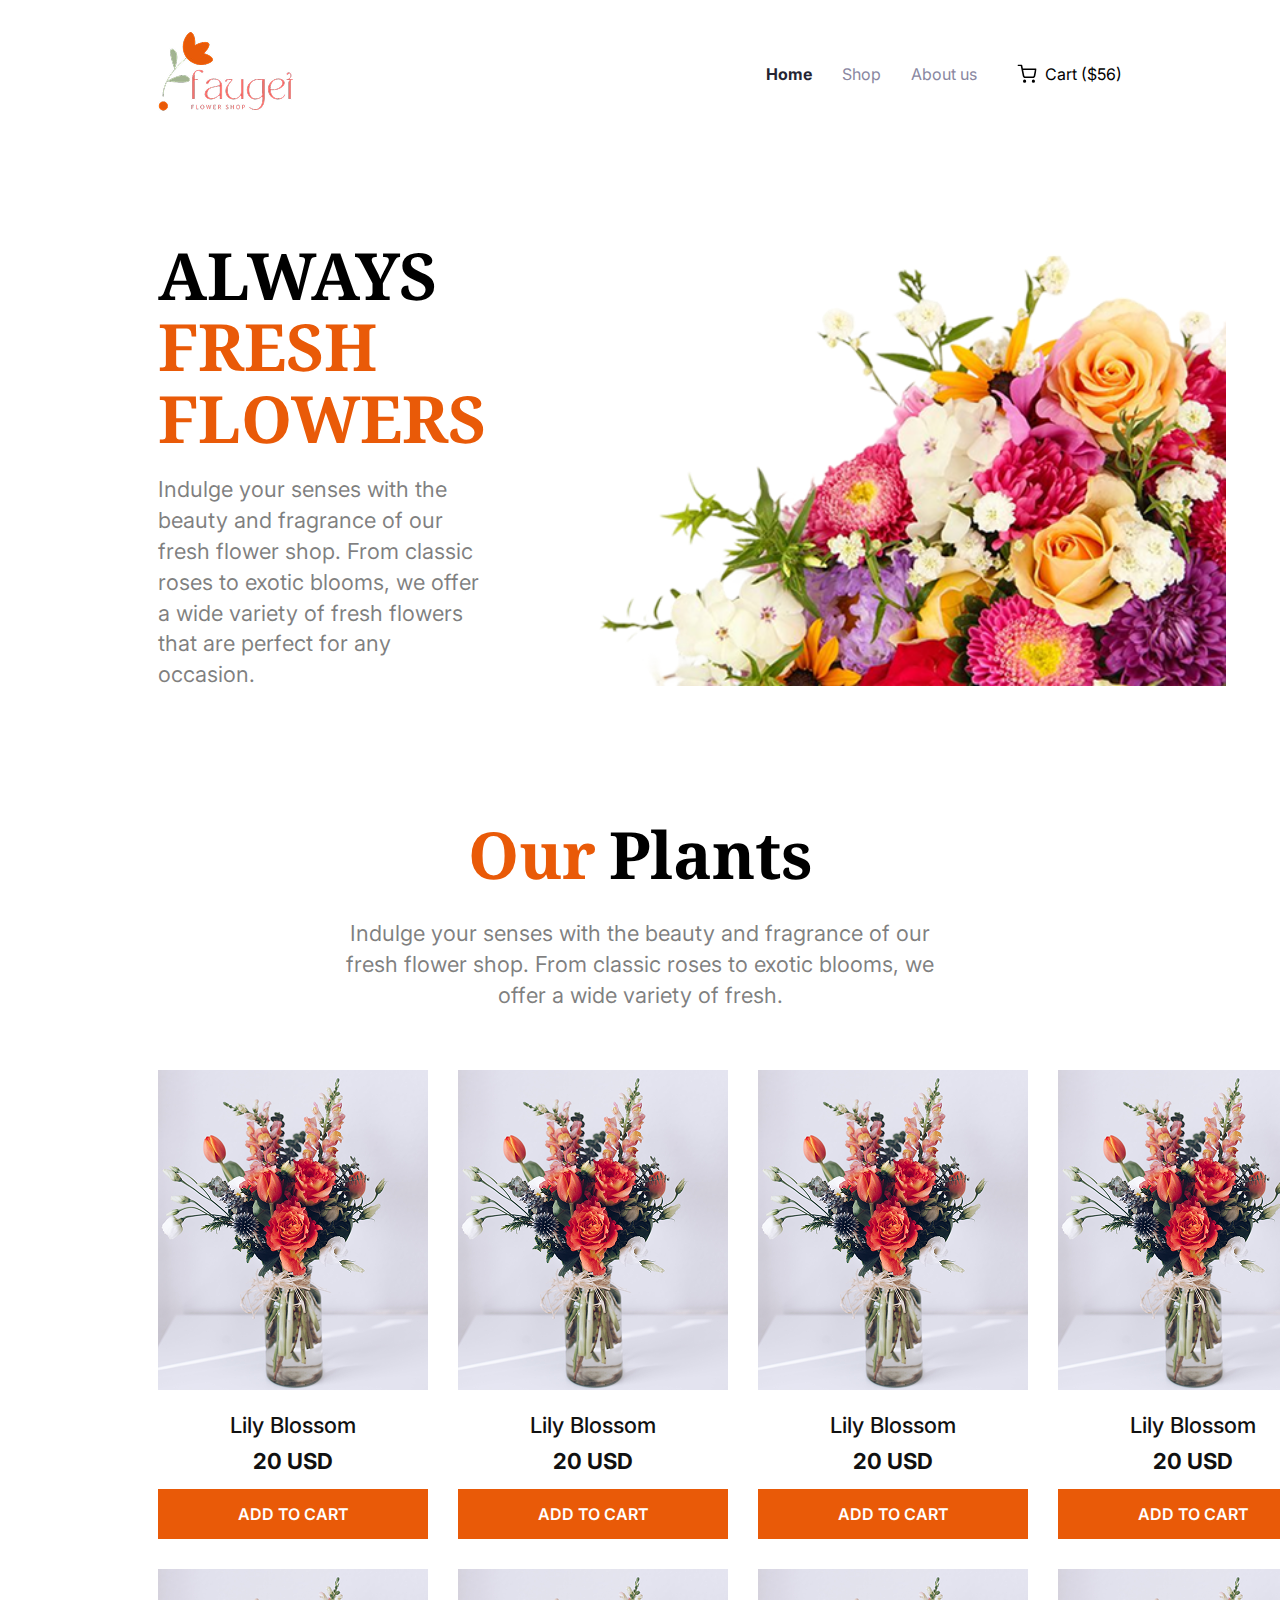
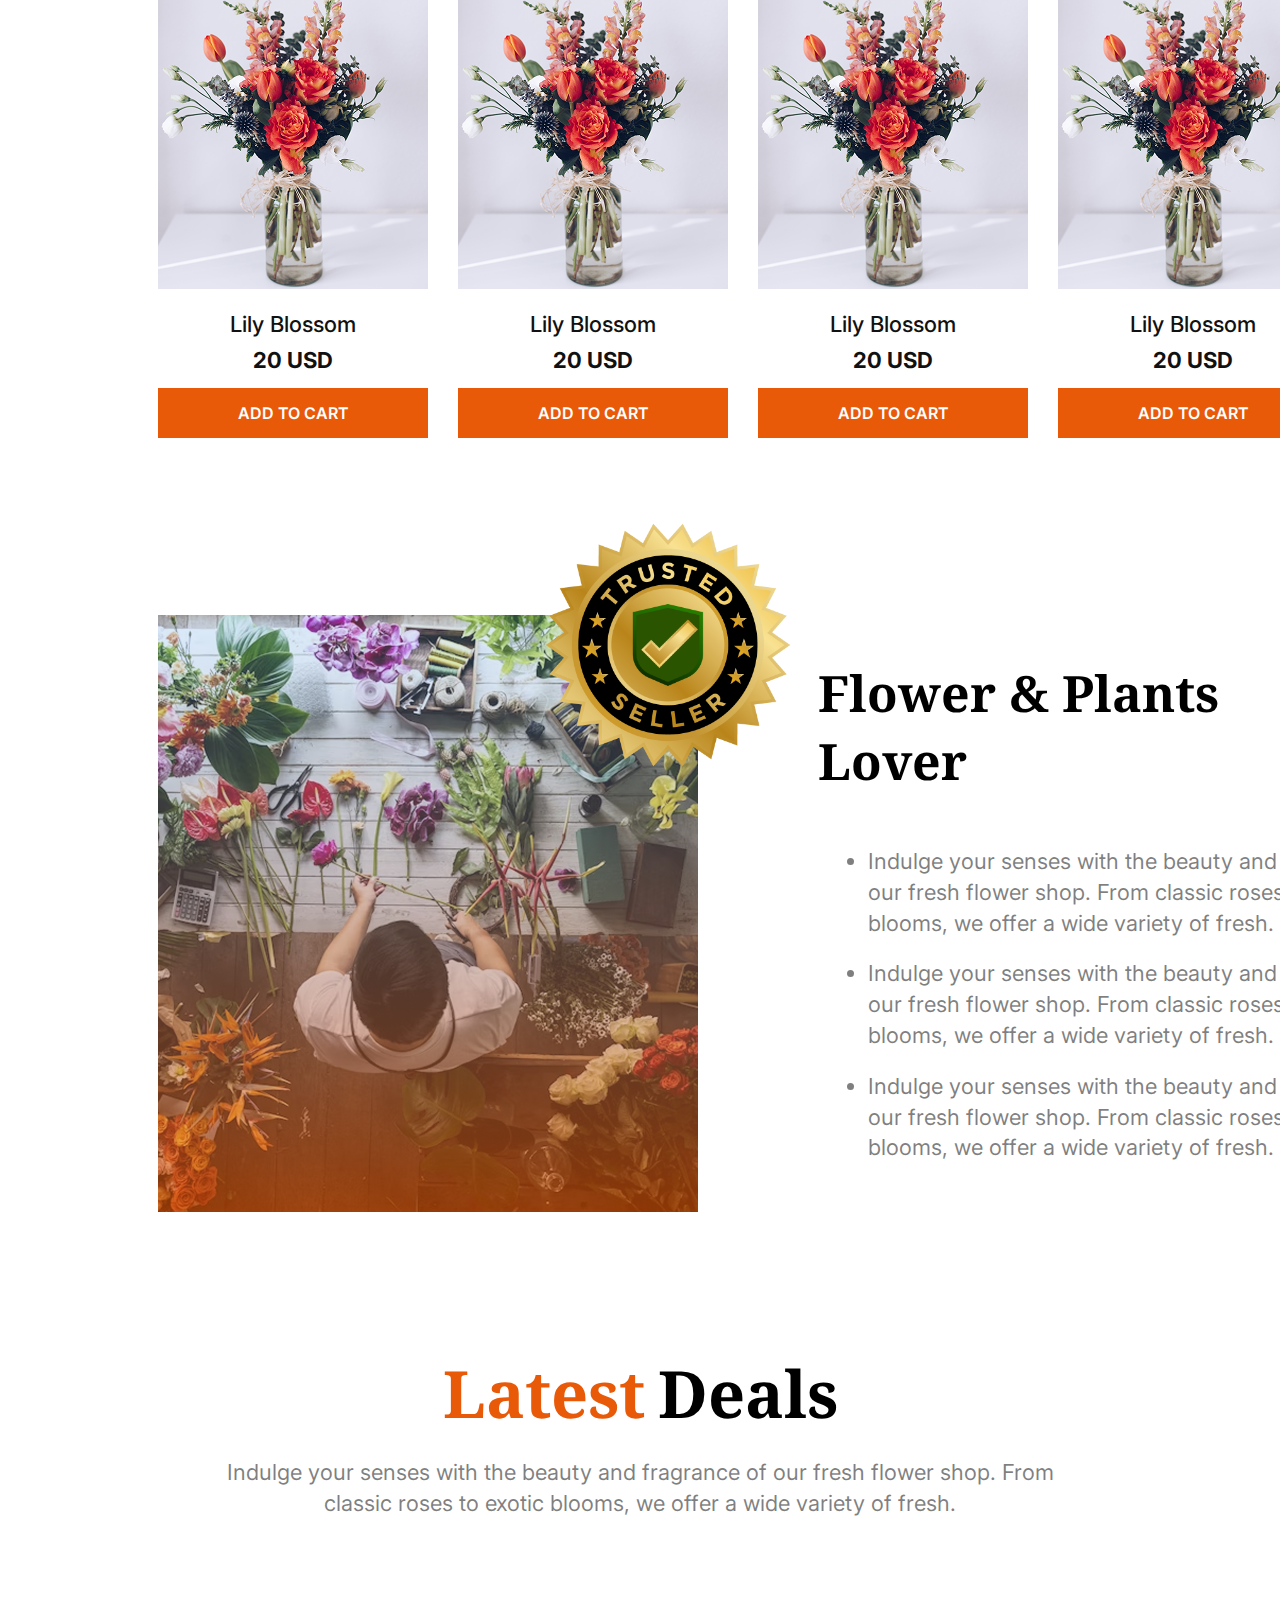
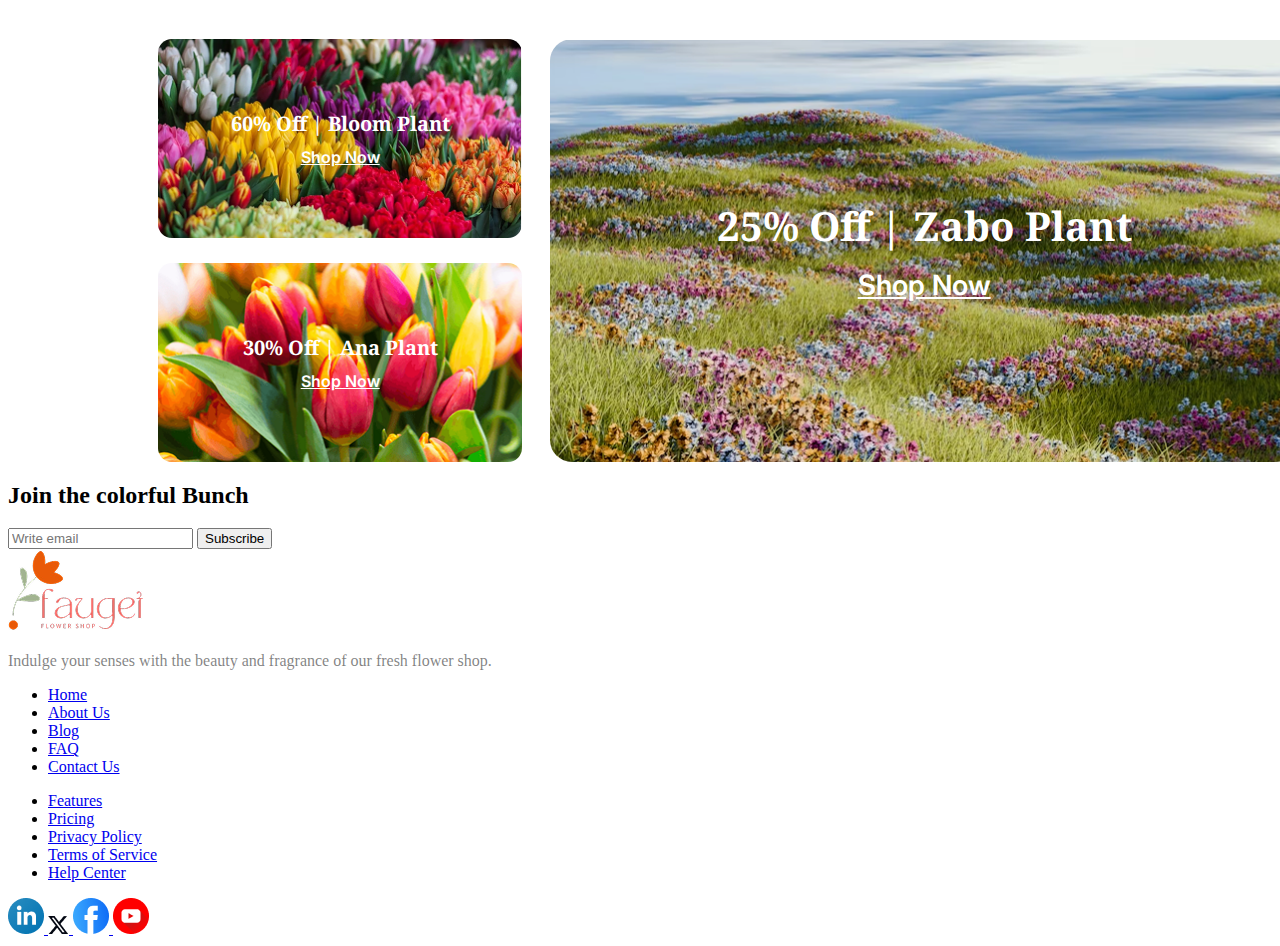
<file: index.html>
<!DOCTYPE html>
<html lang="en">
<head>
    <meta charset="UTF-8">
    <meta name="viewport" content="width=device-width, initial-scale=1.0">
    <title>Flowers-Arghya</title>
    <link rel="stylesheet" href="styles/styles.css">


    <!-- inter font -->
    <link rel="preconnect" href="https://fonts.googleapis.com">
<link rel="preconnect" href="https://fonts.gstatic.com" crossorigin>
<link href="https://fonts.googleapis.com/css2?family=Inter:ital,opsz,wght@0,14..32,100..900;1,14..32,100..900&display=swap" rel="stylesheet">


<!-- noto serif -->
<link rel="preconnect" href="https://fonts.googleapis.com">
<link rel="preconnect" href="https://fonts.gstatic.com" crossorigin>
<link href="https://fonts.googleapis.com/css2?family=Noto+Serif:ital,wght@0,100..900;1,100..900&display=swap" rel="stylesheet">

</head>
<body>
     <header>
    <nav class="navbar">
        <div class="logo">
            <img src="assets/logo.png" alt="Fadger Logo">
        </div>
        <div class="nav-right">
            <ul class="nav-links">
                <li><a href="#" class="nav-link active">Home</a></li>
                <li><a href="#" class="nav-link">Shop</a></li>
                <li><a href="#" class="nav-link">About us</a></li>
            </ul>
            <div class="cart">
                <img src="assets/shopping-cart.svg" alt="Cart">
                <span class="cart-text">Cart ($56)</span>
            </div>
        </div>
    </nav>
</header>
<main>
<!-- banner section  -->

 <section class="banner">
    <div class="banner-content">
        <div class="banner-text">
            <h1 class="banner-title">
                <span class="title-black">ALWAYS</span> 
                <span class="title-orange">FRESH</span><br>
                <span class="title-orange">FLOWERS</span>
            </h1>
            <p class="banner-description description-text">Indulge your senses with the beauty and fragrance of our fresh flower shop. From classic roses to exotic blooms, we offer a wide variety of fresh flowers that are perfect for any occasion.</p>
        </div>
        <div class="banner-image">
            <img src="assets/hero-flower.png" alt="Fresh Flowers">
        </div>
    </div>

    
 </section>

 <section class="plants">
    <div class="plants-content">
        <h2 class="plants-title">
            <span class="title-orange">Our</span> <span class="title-black">Plants</span>
        </h2>
        <p class="plants-description description-text">Indulge your senses with the beauty and fragrance of our fresh flower shop. From classic roses to exotic blooms, we offer a wide variety of fresh.</p>
        
        <div class="plants-grid">
            <div class="plant-card">
                <img src="assets/sample-flower-image.png" alt="Lily Blossom" class="plant-image">
                <h3 class="card-title">Lily Blossom</h3>
                <p class="card-price">20 USD</p>
                <button class="add-to-cart-btn">ADD TO CART</button>
            </div>
            <div class="plant-card">
                <img src="assets/sample-flower-image.png" alt="Lily Blossom" class="plant-image">
                <h3 class="card-title">Lily Blossom</h3>
                <p class="card-price">20 USD</p>
                <button class="add-to-cart-btn">ADD TO CART</button>
            </div>
            <div class="plant-card">
                <img src="assets/sample-flower-image.png" alt="Lily Blossom" class="plant-image">
                <h3 class="card-title">Lily Blossom</h3>
                <p class="card-price">20 USD</p>
                <button class="add-to-cart-btn">ADD TO CART</button>
            </div>
            <div class="plant-card">
                <img src="assets/sample-flower-image.png" alt="Lily Blossom" class="plant-image">
                <h3 class="card-title">Lily Blossom</h3>
                <p class="card-price">20 USD</p>
                <button class="add-to-cart-btn">ADD TO CART</button>
            </div>
            <div class="plant-card">
                <img src="assets/sample-flower-image.png" alt="Lily Blossom" class="plant-image">
                <h3 class="card-title">Lily Blossom</h3>
                <p class="card-price">20 USD</p>
                <button class="add-to-cart-btn">ADD TO CART</button>
            </div>
            <div class="plant-card">
                <img src="assets/sample-flower-image.png" alt="Lily Blossom" class="plant-image">
                <h3 class="card-title">Lily Blossom</h3>
                <p class="card-price">20 USD</p>
                <button class="add-to-cart-btn">ADD TO CART</button>
            </div>
            <div class="plant-card">
                <img src="assets/sample-flower-image.png" alt="Lily Blossom" class="plant-image">
                <h3 class="card-title">Lily Blossom</h3>
                <p class="card-price">20 USD</p>
                <button class="add-to-cart-btn">ADD TO CART</button>
            </div>
            <div class="plant-card">
                <img src="assets/sample-flower-image.png" alt="Lily Blossom" class="plant-image">
                <h3 class="card-title">Lily Blossom</h3>
                <p class="card-price">20 USD</p>
                <button class="add-to-cart-btn">ADD TO CART</button>
            </div>
        </div>
    </div>
</section>

<!-- Love section -->


<section class="love">
    <div>
        <img src="assets/flower-store.png" alt="">
        <img src="assets/trusted-badge.png" alt="" class="trusted-badge">
        
    </div>
    
    <div class="love-content">
        <h2 class="love-title title-black">
            Flower & Plants <br class="hidden"> Lover
        </h2>
        <ul class="description-text love-description">
            <li >Indulge your senses with the beauty and fragrance of our fresh flower shop. From classic roses to exotic blooms, we offer a wide variety of fresh.</li>
            <li class="padding">Indulge your senses with the beauty and fragrance of our fresh flower shop. From classic roses to exotic blooms, we offer a wide variety of fresh.</li>
            <li class="padding">Indulge your senses with the beauty and fragrance of our fresh flower shop. From classic roses to exotic blooms, we offer a wide variety of fresh.</li>
            
        </ul>
    </div>
</section>


<!-- Latest  Deals  -->


 <section class="latest-deal">
    <div class="latest-deal-content">
        <h2 class="latest-deal-title">
            <span class="title-orange">Latest</span> <span class="title-black">Deals</span>
        </h2>
        <p class="latest-deal-description description-text">Indulge your senses with the beauty and fragrance of our fresh flower shop. From classic roses to exotic blooms, we offer a wide variety of fresh.</p>
        
        <div class="deals-container">
            <div class="left-deals">
                <div class="deal-card deal-bloom">
                    <div class="deal-content">
                        <h3 class="deal-title">60% Off | Bloom Plant</h3>
                        <a href="#" class="shop-now-link">Shop Now</a>
                    </div>
                </div>
                <div class="deal-card deal-ana">
                    <div class="deal-content">
                        <h3 class="deal-title">30% Off | Ana Plant</h3>
                        <a href="#" class="shop-now-link">Shop Now</a>
                    </div>
                </div>
            </div>
            <div class="right-deal">
                <div class="deal-card deal-zabo">
                    <div class="deal-content">
                        <h3 class="deal-title-large">25% Off | Zabo Plant</h3>
                        <a href="#" class="shop-now-link-large">Shop Now</a>
                    </div>
                </div>
            </div>
        </div>
    </div>
</section>


<!-- join section design -->

<section class="join">
    <div class="join-content">
        <h2 class="join-title">Join the colorful Bunch</h2>
        <div class="newsletter-form">
            <input type="email" class="email-input" placeholder="Write email">
            <button class="subscribe-btn">Subscribe</button>
        </div>
    </div>
</section>



</main>

<!-- Footer section design -->

<footer class="footer">
    <div class="footer-content">
        <div class="footer-left">
            <img src="assets/logo.png" alt="" class="footer-logo">
            <p class="footer-description description-text">Indulge your senses with the beauty and fragrance of our fresh flower shop.</p>
        </div>
        
        <div class="footer-links">
            <div class="links-column">
                <ul class="footer-nav">
                    <li><a href="#" class="footer-link">Home</a></li>
                    <li><a href="#" class="footer-link">About Us</a></li>
                    <li><a href="#" class="footer-link">Blog</a></li>
                    <li><a href="#" class="footer-link">FAQ</a></li>
                    <li><a href="#" class="footer-link">Contact Us</a></li>
                </ul>
            </div>
            <div class="links-column">
                <ul class="footer-nav">
                    <li><a href="#" class="footer-link">Features</a></li>
                    <li><a href="#" class="footer-link">Pricing</a></li>
                    <li><a href="#" class="footer-link">Privacy Policy</a></li>
                    <li><a href="#" class="footer-link">Terms of Service</a></li>
                    <li><a href="#" class="footer-link">Help Center</a></li>
                </ul>
            </div>
        </div>
        
        <div class="footer-social">
            <a href="#" class="social-link">
                <img src="assets/icon-linkedin.png" alt="LinkedIn">
            </a>
            <a href="#" class="social-link">
                <img src="assets/icon-twitter.png" alt="Twitter">
            </a>
            <a href="#" class="social-link">
                <img src="assets/icon-facebook.png" alt="Facebook">
            </a>
            <a href="#" class="social-link">
                <img src="assets/icon-youtube.png" alt="YouTube">
            </a>
        </div>
    </div>
</footer>


</body>
</html>
</file>
<file: styles/styles.css>
/* css code  */

/* INTER FONT */
.inter-font {
  font-family: "Inter", sans-serif;
  font-optical-sizing: auto;
  font-weight: 400;
  font-style: normal;
}

/* noto serif  */
.noto-serif-font {
  font-family: "Noto Serif", serif;
  font-optical-sizing: auto;
  font-weight: 400;
  font-style: normal;
  font-variation-settings: "wdth" 100;
}

/* shared style */
.title-black{
  color: #000000;
}

.title-orange{
  color: #E95A08;

}
.description-text{
  color: rgba(0, 0, 0, 0.5);
}




/* navbar styles */
header {
    padding-top: 30px;
    max-width: 1440px;
    margin: 0 auto;
    padding-left: 150px;
    padding-right: 150px;
}

.navbar {
    width: 100%;
    height: 71px;
    display: flex;
    justify-content: space-between;
    align-items: center;
}

.logo img {
    width: 135px;
    height: 83px;
}

.nav-right {
    display: flex;
    align-items: center;
    gap: 40px;
}

.nav-links {
    display: flex;
    list-style: none;
    gap: 30px;
    margin: 0;
    padding: 0;
}

.nav-link {
    font-family: "Inter", sans-serif;
    font-size: 16px;
    text-decoration: none;
    color: #8987A1;
    font-weight: 400;
}

.nav-link.active {
    color: #252432;
    font-weight: 700;
}

.cart {
    display: flex;
    align-items: center;
    gap: 8px;
}

.cart img {
    width: 20px;
    height: 20px;
}

.cart-text {
    font-family: "Inter", sans-serif;
    font-size: 16px;
    font-weight: 400;
    color: #000000;
}



/* banner styles */
.banner {
    margin-top: 120px;
    max-width: 1440px;
    margin-left: auto;
    margin-right: auto;
    padding-left: 150px;
    padding-right: 150px;
}

.banner-content {
    width: 100%;
    height: 461px;
    display: flex;
    align-items: flex-end;
    justify-content: space-between;
}

.banner-text {
    flex: 1;
    padding-bottom: 0;
}

.banner-title {
    margin: 0 0 20px 0;
    line-height: 1.1;
}

.title-black {
    font-family: "Noto Serif", serif;
    font-size: 65px;
    font-weight: 700;
    
}

.title-orange {
    font-family: "Noto Serif", serif;
    font-size: 65px;
    font-weight: 700;
    
}

.banner-description {
    font-family: "Inter", sans-serif;
    font-size: 22px;
    font-weight: 400;
    line-height: 1.4;
    margin: 0;
    max-width: 500px;
}

.banner-image {
    flex-shrink: 0;
}

.banner-image img {
    width: auto;
    height: 461px;
    object-fit: contain;
}



/* plants section  */



.plants {
    margin-top: 120px;
    max-width: 1440px;
    margin-left: auto;
    margin-right: auto;
    padding-left: 150px;
    padding-right: 150px;
}

.plants-content {
    width: 100%;
    height: 1186px;
    text-align: center;
}

.plants-title {
    font-family: "Noto Serif", serif;
    font-size: 50px;
    font-weight: 700;
    margin: 0 0 20px 0;
}

.plants-description {
    font-family: "Inter", sans-serif;
    font-size: 22px;
    font-weight: 400;
    margin: 0 auto 60px auto;
    max-width: 600px;
    line-height: 1.4;
}

.plants-grid {
    display: grid;
    grid-template-columns: repeat(4, 1fr);
    grid-template-rows: repeat(2, 1fr);
    gap: 30px;
    justify-items: center;
}

.plant-card {
    width: 270px;
    text-align: center;
}

.plant-image {
    width: 270px;
    height: 323px;
    object-fit: cover;
    margin-bottom: 15px;
}

.card-title {
    font-family: "Inter", sans-serif;
    font-size: 22px;
    font-weight: 500;
    color: #111111;
    margin: 0 0 10px 0;
}

.card-price {
    font-family: "Inter", sans-serif;
    font-size: 22px;
    font-weight: 700;
    color: #111111;
    margin: 0 0 15px 0;
}

.add-to-cart-btn {
    width: 270px;
    height: 50px;
    background-color: #E95A08;
    color: #FFFFFF;
    font-family: "Inter", sans-serif;
    font-size: 16px;
    font-weight: 600;
    border: none;
    cursor: pointer;

}


/* Love section styles */
.love{
    width: 1440px;
    height: 597px;
    margin-top: 221px;
    margin-left: auto;
    margin-right: 0;
    padding-left: 150px;
    padding-right: 150px;
    display: flex;
    justify-content: space-between;
    align-items: center;

}

.love-content{
    width: 100%;
    height: 100%;
    align-items: center;
    padding: 38px 0 38px 120px;

    
    
    
    
}    
.love-title{
    font-family: "Noto Serif", serif;
    font-size: 50px;
    
}       
.love-description{
    font-family: Inter;
    font-size: 22px;
    font-weight: 400;
    line-height: 1.4;
    margin-left: 10px;
    width:540px;
    height: 650px;
    padding-top: 10px;
}

.love > div {
    position: relative;
    display: inline-block;
}

.love > div .trusted-badge {
    position: absolute;
    top: -140px;
    
    left: 63% ;
    width: 340px; /* Adjust as needed */
    height: 340px;
   
}


.padding{
    padding-top: 20px;
}


/* Latest  Deals styles */

.latest-deals-title{
    font-family: "Noto Serif", serif;
    font-size: 50px;
    font-weight: 700;
    margin-bottom: 20px;
    text-align: center;
    color: #000000;
    line-height: 1.1;
    margin-top: 120px;
}
.orange{
    color: #E95A08;
}
.latest-deals-description{
    width: 888px;
    height: 100px;
    
    font-size: 22px;
    font-weight: 400;
    
    margin-left: 10px;
    margin-top: 10px;
    text-align: center;
    margin: 0 auto;
 
}

.latest-deals-card{
    background-image: url("../assets/deal-bloom.png");
    width: 366px;
    height: 206px;
    background-size: cover;
    background-position: center;
    background-repeat: no-repeat;
    margin: 0 auto;
    text-align: center;
    padding: 65px 50px;
}



/* latest deal section styles */
.latest-deal {
    margin-top: 135px;
    max-width: 1440px;
    margin-left: auto;
    margin-right: auto;
    padding-left: 150px;
    padding-right: 150px;
}

.latest-deal-content {
    width: 100%;
    text-align: center;
}

.latest-deal-title {
    font-family: "Noto Serif", serif;
    font-size: 50px;
    font-weight: 700;
    margin: 0 0 20px 0;
}

.latest-deal-description {
    font-family: "Inter", sans-serif;
    font-size: 22px;
    font-weight: 400;
    margin: 0 auto 120px auto;
    max-width: 888px;
    line-height: 1.4;
}

.deals-container {
    width: 1140px;
    height: 423px;
    display: flex;
    gap: 28px;
    margin: 0 auto;
}

.left-deals {
    width: 367px;
    height: 423px;
    display: flex;
    flex-direction: column;
    gap: 25px;
}

.deal-card {
    position: relative;
    background-size: cover;
    background-position: center;
    background-repeat: no-repeat;
    display: flex;
    align-items: center;
    justify-content: center;
}

.deal-bloom {
    background-image: url('../assets/deal-bloom.png');
    height: 199px;
    border-radius: 14px;
}

.deal-ana {
    background-image: url('../assets/deal-ana.png');
    height: 199px;
    border-radius: 14px;
}

.right-deal {
    width: 753px;
    height: 423px;
}

.deal-zabo {
    background-image: url('../assets/deal-zabo.png');
    width: 100%;
    height: 100%;
    border-radius: 22px;
    display: flex;
    align-items: center;
    justify-content: center;
    


}

.deal-content {
    text-align: center;
    color: #ffffff;
}

.deal-title {
    font-family: "Noto Serif", serif;
    font-size: 20px;
    font-weight: 700;
    color: #ffffff;
    margin: 0 0 10px 0;
}

.deal-title-large {
    font-family: "Noto Serif", serif;
    font-size: 40px;
    font-weight: 700;
    color: #ffffff;
    margin: 0 0 15px 0;
}

.shop-now-link {
    font-family: "Inter", sans-serif;
    font-size: 16px;
    font-weight: 600;
    color: #ffffff;
    text-decoration: underline;
}

.shop-now-link-large {
    font-family: "Inter", sans-serif;
    font-size: 28px;
    font-weight: 600;
    color: #ffffff;
    text-decoration: underline;
}


























































/* Mobile responsive styles nav bar */
@media (max-width: 576px) {
    header {
        padding-top: 20px;
        padding-left: 20px;
        padding-right: 20px;
        max-width: 100%;
    }

    .navbar {
        width: 100%;
        height: auto;
        padding: 10px 0;
    }

    .logo img {
        width: 100px;
        height: 61px;
    }

    .nav-links {
        display: none;
    }

    .nav-right {
        gap: 0;
    }

    .cart {
        gap: 8px;
    }

    .cart img {
        width: 18px;
        height: 18px;
    }

    .cart-text {
        font-size: 14px;
    }
}


/* Mobile responsive  for banner */
@media (max-width: 576px) {
    .banner {
        margin-top: 60px;
        padding-left: 0px;
        padding-right: 20px;
        max-width: 100%;
    }

    .banner-content {
        height: auto;
        flex-direction: column;
        align-items: flex-start;
        gap: 30px;
    }

    .banner-image {
        order: -1;
        width: 100vw;
        margin-left: 0;
        position: relative;
        left: 0;
    }

    .banner-image img {
        width: 100%;
        height: auto;
        max-height: 300px;
        object-fit: cover;
    }

    .banner-text {
        order: 1;
        text-align: left;
        width: 100%;
        padding-left: 20px;
    }

    .banner-title {
        margin-bottom: 15px;
    }

    .title-black,
    .title-orange {
        font-size: 24px;
        font-weight: 700;
        line-height: 1.2;
    }

    .banner-description {
        font-size: 14px;
        font-weight: 400;
        max-width: 100%;
        line-height: 1.5;
    }

}



    


/* Mobile responsive styles for plants section */
@media (max-width: 576px) {
    .plants {
        margin-top: 60px;
        padding-left: 20px;
        padding-right: 20px;
        max-width: 100%;
        overflow-x: hidden;
    }

    .plants-content {
        height: auto;
        width: 100%;
        overflow-x: hidden;
    }

    .plants-title {
        font-size: 32px;
        margin-bottom: 15px;
    }

    .plants-description {
        font-size: 16px;
        margin-bottom: 40px;
        max-width: 100%;
    }

    .plants-grid {
        grid-template-columns: repeat(2, 1fr);
        grid-template-rows: repeat(4, 1fr);
        gap: 15px;
        width: 100%;
    }

    .plant-card {
        width: 100%;
        max-width: none;
    }

    .plant-image {
        width: 100%;
        max-width: 100%;
        height: 200px;
        margin-bottom: 10px;
    }

    .card-title {
        font-size: 18px;
        margin-bottom: 8px;
    }

    .card-price {
        font-size: 18px;
        margin-bottom: 12px;
    }

    .add-to-cart-btn {
        width: 100%;
        height: 40px;
        font-size: 14px;
    }
}

/* love section mobile response */
@media (max-width: 576px) {
    .love {
        flex-direction: column;
        width: 100%; /* Changed from 100vw to 100% */
        height: auto;
        margin-top: 40px;
        margin-left: 0;
        margin-right: 0;
        padding-left: 10px;
        padding-right: 10px;
        align-items: flex-start;
        overflow-x: hidden; /* Prevent horizontal scroll */
    }
    .love > div {
        width: 100%;
        display: flex;
        flex-direction: column;
        justify-content: center;
        align-items: center;
        position: relative;
    }
    .love > div img:first-child {
        width: 90vw;
        max-width: 350px;
        height: auto;
    }
    .love > div .trusted-badge {
        display: none; /* Hide trusted badge on mobile */
    }
    .love-content {
        width: 100%;
        padding: 20px 0 0 0;
        height: auto;
        display: flex;
        flex-direction: column;
        align-items: flex-start;
    }
    .love-title {
        font-size: 28px;
        text-align: left;
        margin-bottom: 10px;
    }
    .love-description {
        font-size: 16px;
        width: 100%;
        height: auto;
        margin-left: 0;
        padding-top: 10px;
        margin-bottom: 0;
        /* Appears directly under love-title due to flex-direction: column */
    }
}

@media (max-width: 576px) {
    html, body {
        max-width: 100vw;
        overflow-x: hidden;
    }
}



/* Mobile responsive styles for latest deal section */
@media (max-width: 576px) {
    .latest-deal {
        margin-top: 60px;
        padding-left: 20px;
        padding-right: 20px;
        max-width: 100%;
        overflow-x: hidden;
    }

    .latest-deal-content {
        width: 100%;
        overflow-x: hidden;
    }

    .latest-deal-title {
        font-size: 24px;
        margin-bottom: 15px;
    }

    .latest-deal-description {
        font-size: 14px;
        margin-bottom: 40px;
        max-width: 100%;
    }

    .deals-container {
        width: 100%;
        height: auto;
        flex-direction: column;
        gap: 20px;
        margin: 0;
    }

    .left-deals {
        width: 100%;
        height: auto;
        gap: 20px;
    }

    .deal-bloom,
    .deal-ana {
        width: 100%;
        height: 200px;
        border-radius: 10px;
    }

    .right-deal {
        width: 100%;
        height: auto;
    }

    .deal-zabo {
        width: 100%;
        height: 200px;
        border-radius: 10px;
    }

    .deal-title {
        font-size: 20px;
        margin-bottom: 8px;
    }

    .deal-title-large {
        font-size: 20px;
        margin-bottom: 8px;
    }

    .shop-now-link,
    .shop-now-link-large {
        font-size: 16px;
    }
}
</file>
